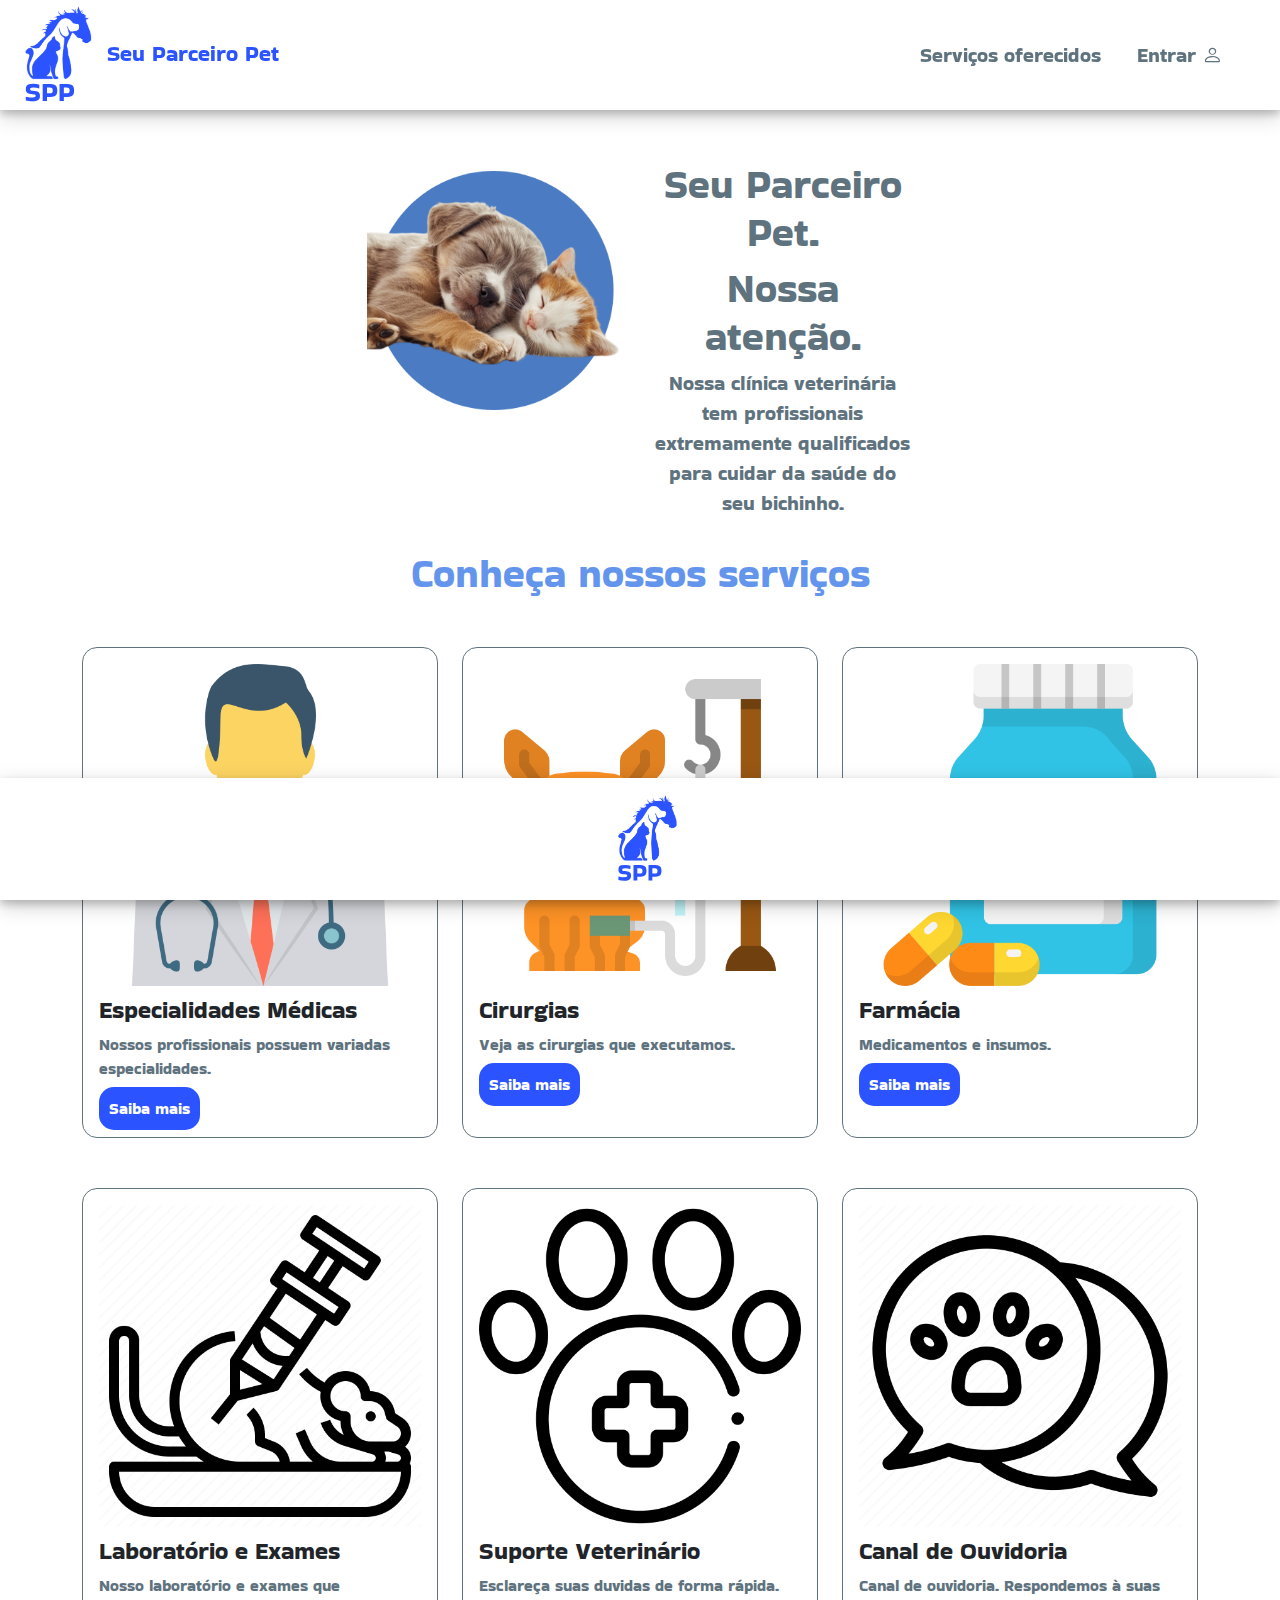
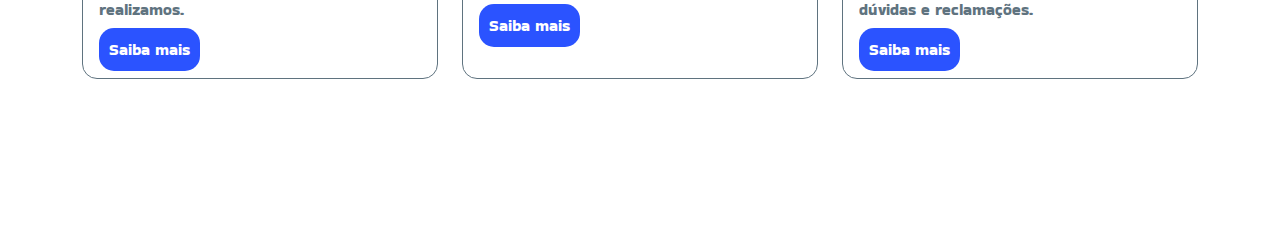
<file: index.html>
<!DOCTYPE html>
    <head>
        <title>Seu Parceiro Pet</title>
        <meta charset="UTF8">
        <link href="https://cdn.jsdelivr.net/npm/bootstrap@5.3.3/dist/css/bootstrap.min.css" rel="stylesheet" integrity="sha384-QWTKZyjpPEjISv5WaRU9OFeRpok6YctnYmDr5pNlyT2bRjXh0JMhjY6hW+ALEwIH" crossorigin="anonymous">
        <link rel="stylesheet" href="https://cdn.jsdelivr.net/npm/bootstrap-icons@1.11.3/font/bootstrap-icons.min.css">
        <link rel="stylesheet" href="styles.css">
        <link rel="icon" href="imagens/spp icone.svg">
        <link href='https://fonts.googleapis.com/css?family=Bakbak One' rel='stylesheet'>
    </head>
    <body>
        <nav class="navbar navbar-expand-lg sticky-top" id="nav" style="padding: 0px; margin: 0px;">
            <div class="container-fluid" style="padding: 0px; margin: 0px;">
                
                <a class="navbar-brand standard-font" href="index.html" style="color: #2b53ff; font-size: 22px">
                    <img src="imagens/seu parceiro pet final.svg" alt="Logo" height="100px" width="100px" class="align-text-middle">
                    Seu Parceiro Pet
                </a>

                <button class="navbar-toggler" type="button" data-bs-toggle="collapse" data-bs-target="#navbarItemList">
                    <span class="navbar-toggler-icon"></span>    
                </button>

                <div class="collapse navbar-collapse" id="navbarItemList">
                    <div class="navbar-nav ms-auto" style="margin-right: 40px;" id="nav-link-div"> 
                        <a class="nav-link standard-font" href="#servicos">Serviços oferecidos</a>
                        <a class="nav-link standard-font" href="login.html" id="loginElement">Entrar <i class="bi bi-person"></i></a>
                    </div>
                </div>

            </div>
        </nav>

        <div class="container">
            <div class="row text-center justify-content-center" style="margin-top: 50px;">
                <div class="col-3">
                    <img class="img-fluid" src="imagens/cachorro e gato dormindo.png" alt="Cachorro com gato desenho">
                </div>
                <div class="col-3">
                    <h1 class="standard-font">Seu Parceiro Pet.</h1>
                    <h1 class="standard-font">Nossa atenção.</h1>
                    <p class="fs-5 standard-font">Nossa clínica veterinária tem profissionais extremamente qualificados para cuidar da saúde do seu bichinho.
                    </p>
                </div>
            </div>

            <h1 class="text-center standard-font" style="color: cornflowerblue; margin: 15px;">Conheça nossos serviços</h1>

            <div class="row justify-content-center" style="margin-top: 50px;" id="servicos">

                <div class="col-4">

                    <div class="card services-card w-100 h-100">
                        <div class="card-body">
                            <img class="img-fluid" src="imagens/medico hospital.png" alt="Ícone de médico">
                            <h4 class="card-title standard-font" style="margin-top: 10px;">Especialidades Médicas</i></h4>
                            <p class="card-text standard-font">Nossos profissionais possuem variadas especialidades.</p>
                            <a class="services-about-button" href="#">Saiba mais</a>
                        </div>
                    </div>
                    
                </div>

                <div class="col-4">

                    <div class="card services-card w-100 h-100">
                        <div class="card-body">
                            <img class="img-fluid" src="imagens/cirurgia pet.png" alt="Ícone de cirurgia">
                            <h4 class="card-title standard-font" style="margin-top: 10px;">Cirurgias</i></h4>
                            <p class="card-text standard-font">Veja as cirurgias que executamos.</p>
                            <a class="services-about-button" href="#">Saiba mais</a>
                        </div>
                    </div>
                    
                </div>

                <div class="col-4">

                    <div class="card services-card w-100 h-100">
                        <div class="card-body">
                            <img class="img-fluid" src="imagens/pet farmacia.png" alt="Ícone de remédio">
                            <h4 class="card-title standard-font" style="margin-top: 10px;">Farmácia</i></h4>
                            <p class="card-text standard-font">Medicamentos e insumos.</p>
                            <a class="services-about-button" href="#">Saiba mais</a>
                        </div>
                    </div>
                    
                </div>
            
            </div>
            
            <div class="row justify-content-center" style="margin-top: 50px;">

                <div class="col-4">

                    <div class="card services-card w-100 h-100">
                        <div class="card-body">
                            <img class="img-fluid" src="imagens/exame pet.webp" alt="Ícone de exame">
                            <h4 class="card-title standard-font" style="margin-top: 10px;">Laboratório e Exames</i></h4>
                            <p class="card-text standard-font">Nosso laboratório e exames que realizamos.</p>
                            <a class="services-about-button" href="#">Saiba mais</a>
                        </div>
                    </div>
                    
                </div>

                <div class="col-4">

                    <div class="card services-card w-100 h-100">
                        <div class="card-body">
                            <img class="img-fluid" src="imagens/pet saude.png" alt="Ícone de suporte">
                            <h4 class="card-title standard-font" style="margin-top: 10px;">Suporte Veterinário</i></h4>
                            <p class="card-text standard-font">Esclareça suas duvidas de forma rápida.</p>
                            <a class="services-about-button" href="#">Saiba mais</a>
                        </div>
                    </div>
                    
                </div>

                <div class="col-4">

                    <div class="card services-card w-100 h-100">
                        <div class="card-body">
                            <img class="img-fluid" src="imagens/chat pet.webp" alt="Ícone de ouvidoria">
                            <h4 class="card-title standard-font" style="margin-top: 10px;">Canal de Ouvidoria</i></h4>
                            <p class="card-text standard-font">Canal de ouvidoria. Respondemos à suas dúvidas e reclamações.</p>
                            <a class="services-about-button" href="#">Saiba mais</a>
                        </div>
                    </div>
                    
                </div>

            </div>
            
        </div>

        <footer class="py-3 mt-5 text-center sticky-bottom" id="footer">
            <img class="img-fluid" src="imagens/seu parceiro pet final.svg" style="height: 10vh;">
        </footer>

        <script src="https://cdn.jsdelivr.net/npm/bootstrap@5.3.3/dist/js/bootstrap.bundle.min.js" integrity="sha384-YvpcrYf0tY3lHB60NNkmXc5s9fDVZLESaAA55NDzOxhy9GkcIdslK1eN7N6jIeHz" crossorigin="anonymous"></script>
        <script src="JavaScript/accountManager.js"></script>
    </body>
</html>
</file>
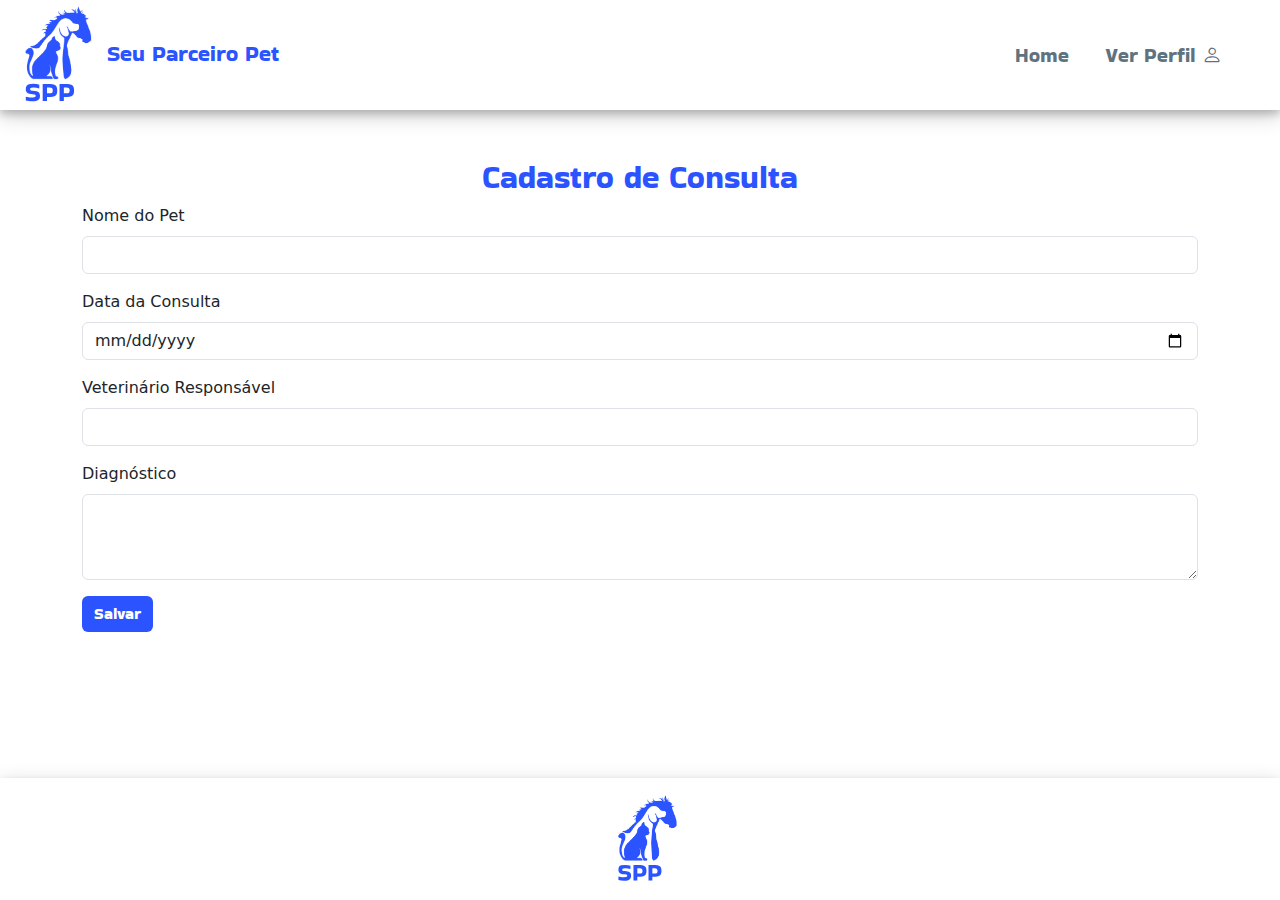
<file: add_consultation.html>
<!DOCTYPE html>
<html lang="pt-BR">
<head>
    <meta charset="UTF-8">
    <meta name="viewport" content="width=device-width, initial-scale=1.0">
    <title>Cadastro de Consulta - Seu Parceiro Pet</title>
    <link href="https://cdn.jsdelivr.net/npm/bootstrap@5.3.3/dist/css/bootstrap.min.css" rel="stylesheet" integrity="sha384-QWTKZyjpPEjISv5WaRU9OFeRpok6YctnYmDr5pNlyT2bRjXh0JMhjY6hW+ALEwIH" crossorigin="anonymous">
    <link rel="stylesheet" href="https://cdn.jsdelivr.net/npm/bootstrap-icons@1.11.3/font/bootstrap-icons.min.css">
    <link rel="stylesheet" href="styles.css">
    <link rel="icon" href="imagens/spp icone.svg">
    <link href='https://fonts.googleapis.com/css?family=Bakbak One' rel='stylesheet'>
</head>
<body>
    <nav class="navbar navbar-expand-lg sticky-top" style="padding: 0px; margin: 0px;">
        <div class="container-fluid" style="padding: 0px; margin: 0px;">
            
            <a class="navbar-brand standard-font" href="index.html" style="color: #2b53ff; font-size: 22px">
                <img src="imagens/seu parceiro pet final.svg" alt="Logo" height="100px" width="100px" class="align-text-middle">
                Seu Parceiro Pet
            </a>

            <button class="navbar-toggler" type="button" data-bs-toggle="collapse" data-bs-target="#navbarItemList">
                <span class="navbar-toggler-icon"></span>    
            </button>

            <div class="collapse navbar-collapse" id="navbarItemList">
                <div class="navbar-nav ms-auto" style="margin-right: 40px;" id="nav-link-div"> 
                    <a class="nav-link standard-font" href="index.html" >Home</a>
                    <a class="nav-link standard-font" href="profile.html" id="profileElement">Ver Perfil <i class="bi bi-person"></i> </a>
                </div>
            </div>

        </div>
    </nav>

    <div class="container mt-5">
        <h2 class="text-center standard-font" style="color: #2b53ff;">Cadastro de Consulta</h2>
        <form>
            <div class="mb-3">
                <label class="form-label">Nome do Pet</label>
                <input type="text" class="form-control" required>
            </div>
            <div class="mb-3">
                <label class="form-label">Data da Consulta</label>
                <input type="date" class="form-control" required>
            </div>
            <div class="mb-3">
                <label class="form-label">Veterinário Responsável</label>
                <input type="text" class="form-control">
            </div>
            <div class="mb-3">
                <label class="form-label">Diagnóstico</label>
                <textarea class="form-control" rows="3"></textarea>
            </div>
            <button type="submit" class="btn btn-primary standard-font" style="background-color: #2b53ff; border: none;">Salvar</button>
        </form>
    </div>

    <footer class="py-3 mt-5 text-center fixed-bottom" id="footer">
        <img class="img-fluid" src="imagens/seu parceiro pet final.svg" style="height: 10vh;">
    </footer>

    <script src="https://cdn.jsdelivr.net/npm/bootstrap@5.3.3/dist/js/bootstrap.bundle.min.js"></script>
</body>
</html>
</file>
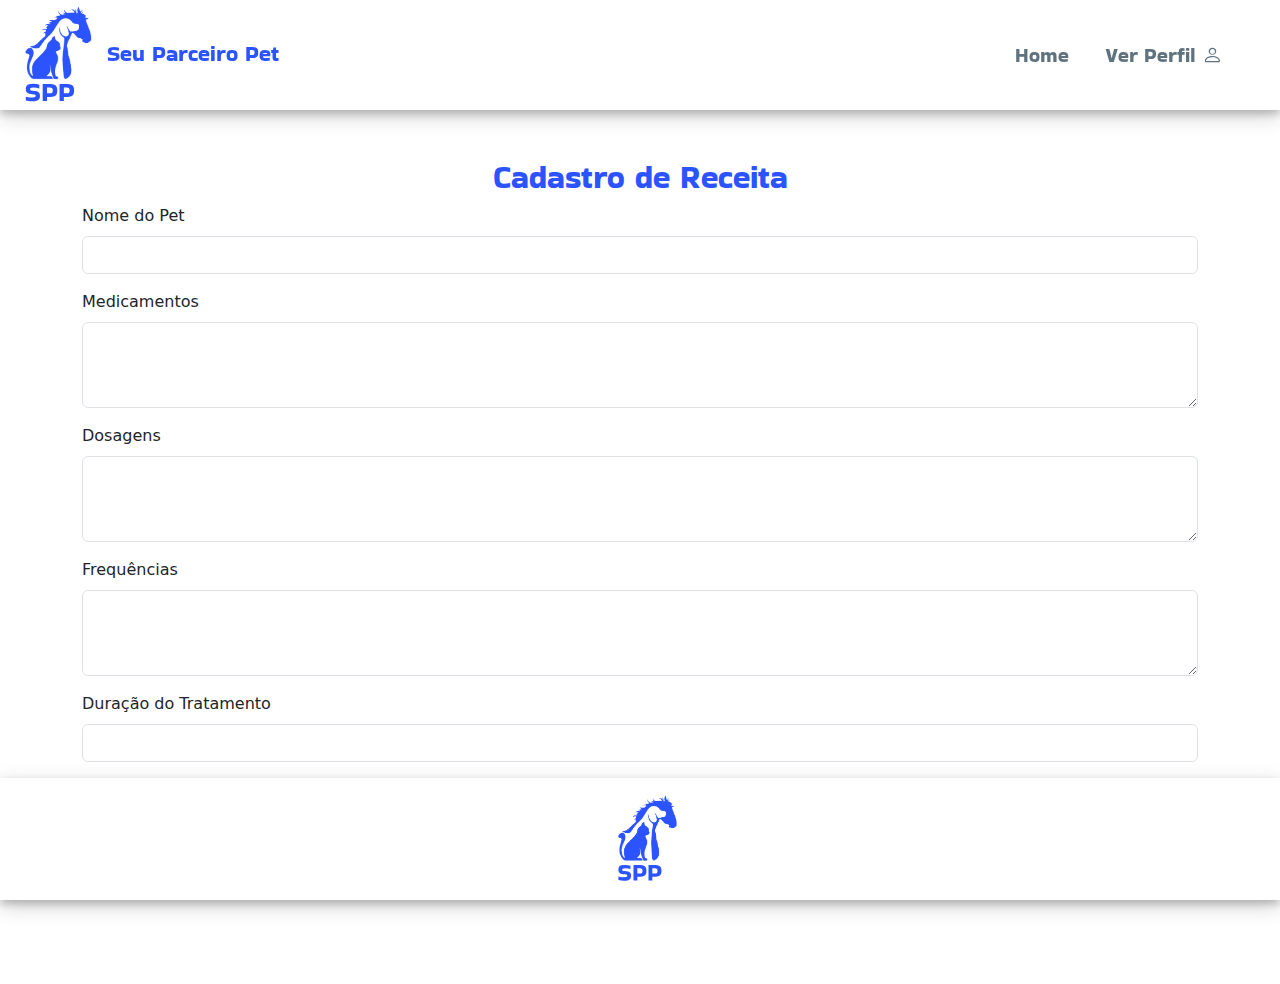
<file: add_medicine.html>
<!DOCTYPE html>
<html lang="pt-BR">
<head>
    <meta charset="UTF-8">
    <meta name="viewport" content="width=device-width, initial-scale=1.0">
    <title>Cadastro de Receita - Seu Parceiro Pet</title>
    <link href="https://cdn.jsdelivr.net/npm/bootstrap@5.3.3/dist/css/bootstrap.min.css" rel="stylesheet" integrity="sha384-QWTKZyjpPEjISv5WaRU9OFeRpok6YctnYmDr5pNlyT2bRjXh0JMhjY6hW+ALEwIH" crossorigin="anonymous">
    <link rel="stylesheet" href="https://cdn.jsdelivr.net/npm/bootstrap-icons@1.11.3/font/bootstrap-icons.min.css">
    <link rel="stylesheet" href="styles.css">
    <link rel="icon" href="imagens/spp icone.svg">
    <link href='https://fonts.googleapis.com/css?family=Bakbak One' rel='stylesheet'>
</head>
<body>
    <nav class="navbar navbar-expand-lg sticky-top" style="padding: 0px; margin: 0px;">
        <div class="container-fluid" style="padding: 0px; margin: 0px;">
            
            <a class="navbar-brand standard-font" href="index.html" style="color: #2b53ff; font-size: 22px">
                <img src="imagens/seu parceiro pet final.svg" alt="Logo" height="100px" width="100px" class="align-text-middle">
                Seu Parceiro Pet
            </a>

            <button class="navbar-toggler" type="button" data-bs-toggle="collapse" data-bs-target="#navbarItemList">
                <span class="navbar-toggler-icon"></span>    
            </button>

            <div class="collapse navbar-collapse" id="navbarItemList">
                <div class="navbar-nav ms-auto" style="margin-right: 40px;" id="nav-link-div"> 
                    <a class="nav-link standard-font" href="index.html" >Home</a>
                    <a class="nav-link standard-font" href="profile.html" id="profileElement">Ver Perfil <i class="bi bi-person"></i> </a>
                </div>
            </div>

        </div>
    </nav>

    <div class="container mt-5">
        <h2 class="text-center standard-font" style="color: #2b53ff;">Cadastro de Receita</h2>
        <form>
            <div class="mb-3">
                <label class="form-label">Nome do Pet</label>
                <input type="text" class="form-control" required>
            </div>
            <div class="mb-3">
                <label class="form-label">Medicamentos</label>
                <textarea class="form-control" rows="3"></textarea>
            </div>
            <div class="mb-3">
                <label class="form-label">Dosagens</label>
                <textarea class="form-control" rows="3"></textarea>
            </div>
            <div class="mb-3">
                <label class="form-label">Frequências</label>
                <textarea class="form-control" rows="3"></textarea>
            </div>
            <div class="mb-3">
                <label class="form-label">Duração do Tratamento</label>
                <input type="text" class="form-control">
            </div>
            <button type="submit" class="btn btn-primary standard-font" style="background-color: #2b53ff; border: none;">Salvar</button>
        </form>
    </div>

    <footer class="py-3 mt-5 text-center sticky-bottom" id="footer">
        <img class="img-fluid" src="imagens/seu parceiro pet final.svg" style="height: 10vh;">
    </footer>

    <script src="https://cdn.jsdelivr.net/npm/bootstrap@5.3.3/dist/js/bootstrap.bundle.min.js"></script>
</body>
</html>
</file>
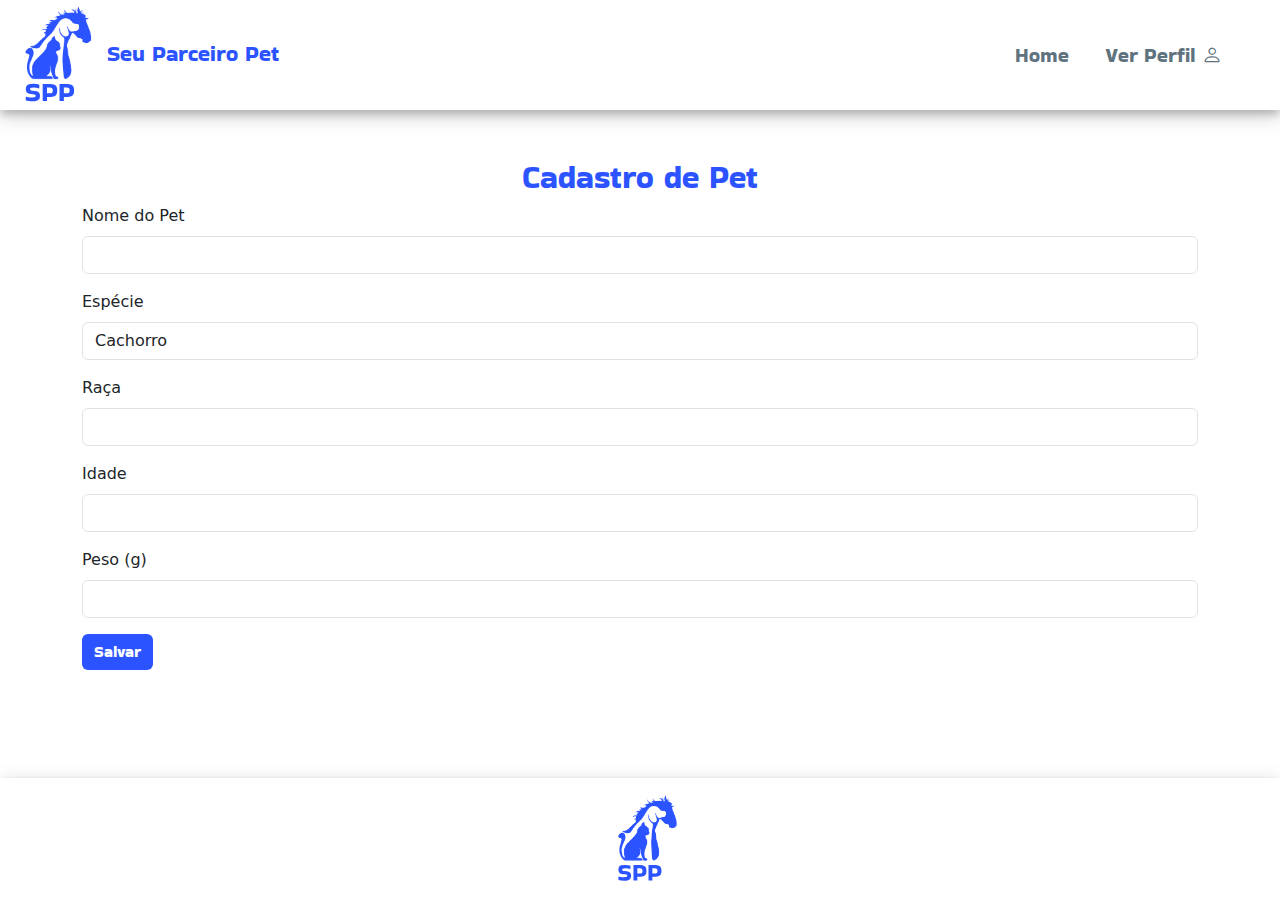
<file: add_pet.html>
<!DOCTYPE html>
<html lang="pt-BR">
<head>
    <meta charset="UTF-8">
    <meta name="viewport" content="width=device-width, initial-scale=1.0">
    <title>Cadastro de Pet - Seu Parceiro Pet</title>
    <link href="https://cdn.jsdelivr.net/npm/bootstrap@5.3.3/dist/css/bootstrap.min.css" rel="stylesheet" integrity="sha384-QWTKZyjpPEjISv5WaRU9OFeRpok6YctnYmDr5pNlyT2bRjXh0JMhjY6hW+ALEwIH" crossorigin="anonymous">
    <link rel="stylesheet" href="https://cdn.jsdelivr.net/npm/bootstrap-icons@1.11.3/font/bootstrap-icons.min.css">
    <link rel="stylesheet" href="styles.css">
    <link rel="icon" href="imagens/spp icone.svg">
    <link href='https://fonts.googleapis.com/css?family=Bakbak One' rel='stylesheet'>
</head>
<body>
    <nav class="navbar navbar-expand-lg sticky-top" style="padding: 0px; margin: 0px;">
        <div class="container-fluid" style="padding: 0px; margin: 0px;">
            
            <a class="navbar-brand standard-font" href="index.html" style="color: #2b53ff; font-size: 22px">
                <img src="imagens/seu parceiro pet final.svg" alt="Logo" height="100px" width="100px" class="align-text-middle">
                Seu Parceiro Pet
            </a>

            <button class="navbar-toggler" type="button" data-bs-toggle="collapse" data-bs-target="#navbarItemList">
                <span class="navbar-toggler-icon"></span>    
            </button>

            <div class="collapse navbar-collapse" id="navbarItemList">
                <div class="navbar-nav ms-auto" style="margin-right: 40px;" id="nav-link-div"> 
                    <a class="nav-link standard-font" href="index.html" >Home</a>
                    <a class="nav-link standard-font" href="profile.html" id="profileElement">Ver Perfil <i class="bi bi-person"></i> </a>
                </div>
            </div>

        </div>
    </nav>

    <div class="container mt-5">
        <h2 class="text-center standard-font" style="color: #2b53ff;">Cadastro de Pet</h2>
        <form>
            <div class="mb-3">
                <label class="form-label">Nome do Pet</label>
                <input type="text" class="form-control" required>
            </div>
            <div class="mb-3">
                <label class="form-label">Espécie</label>
                <select class="form-control">
                    <option>Cachorro</option>
                    <option>Gato</option>
                    <option>Outro</option>
                </select>
            </div>
            <div class="mb-3">
                <label class="form-label">Raça</label>
                <input type="text" class="form-control">
            </div>
            <div class="mb-3">
                <label class="form-label">Idade</label>
                <input type="number" class="form-control" required>
            </div>
            <div class="mb-3">
                <label class="form-label">Peso (g)</label>
                <input type="text" class="form-control">
            </div>
            <button type="submit" class="btn btn-primary standard-font" style="background-color: #2b53ff; border: none;">Salvar</button>
        </form>
    </div>

    <footer class="py-3 mt-5 text-center fixed-bottom" id="footer">
        <img class="img-fluid" src="imagens/seu parceiro pet final.svg" style="height: 10vh;">
    </footer>

    <script src="https://cdn.jsdelivr.net/npm/bootstrap@5.3.3/dist/js/bootstrap.bundle.min.js"></script>
</body>
</html>
</file>
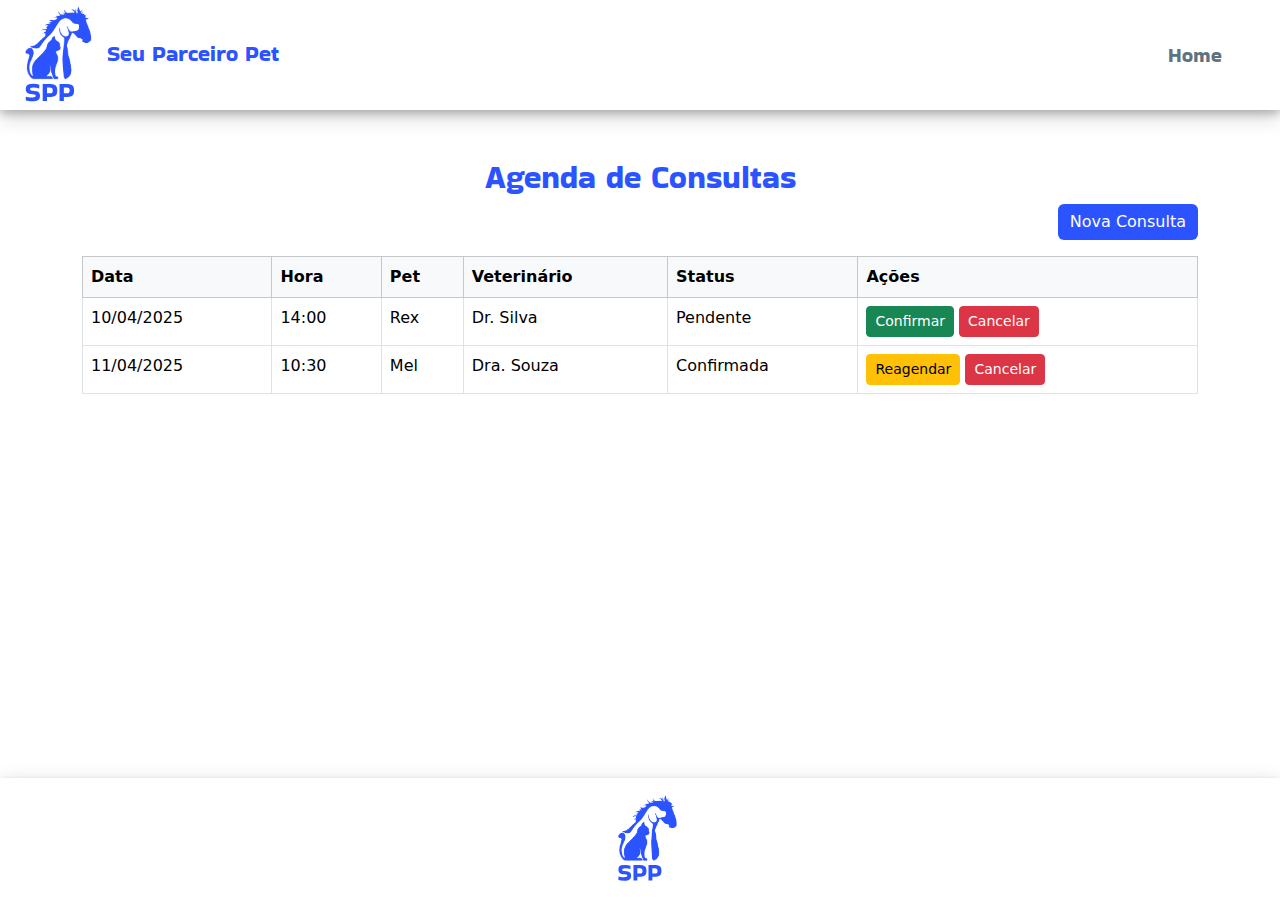
<file: consultation_agenda.html>
<!DOCTYPE html>
<html lang="pt-BR">
<head>
    <meta charset="UTF-8">
    <meta name="viewport" content="width=device-width, initial-scale=1.0">
    <title>Dashboard de Consultas - Seu Parceiro Pet</title>
    <link href="https://cdn.jsdelivr.net/npm/bootstrap@5.3.3/dist/css/bootstrap.min.css" rel="stylesheet" integrity="sha384-QWTKZyjpPEjISv5WaRU9OFeRpok6YctnYmDr5pNlyT2bRjXh0JMhjY6hW+ALEwIH" crossorigin="anonymous">
    <link rel="stylesheet" href="https://cdn.jsdelivr.net/npm/bootstrap-icons@1.11.3/font/bootstrap-icons.min.css">
    <link rel="stylesheet" href="styles.css">
    <link rel="icon" href="imagens/spp icone.svg">
    <link href='https://fonts.googleapis.com/css?family=Bakbak One' rel='stylesheet'>
</head>
<body>
    <nav class="navbar navbar-expand-lg sticky-top" style="padding: 0px; margin: 0px;">
        <div class="container-fluid" style="padding: 0px; margin: 0px;">
            
            <a class="navbar-brand standard-font" href="index.html" style="color: #2b53ff; font-size: 22px">
                <img src="imagens/seu parceiro pet final.svg" alt="Logo" height="100px" width="100px" class="align-text-middle">
                Seu Parceiro Pet
            </a>

            <button class="navbar-toggler" type="button" data-bs-toggle="collapse" data-bs-target="#navbarItemList">
                <span class="navbar-toggler-icon"></span>    
            </button>

            <div class="collapse navbar-collapse" id="navbarItemList">
                <div class="navbar-nav ms-auto" style="margin-right: 40px;" id="nav-link-div"> 
                    <a class="nav-link standard-font" href="index.html" >Home</a>
                </div>
            </div>

        </div>
    </nav>

    <div class="container mt-5">
        <h2 class="text-center standard-font" style="color: #2b53ff;">Agenda de Consultas</h2>
        
        <div class="text-end mb-3">
            <a href="add_consultation.html" class="btn btn-primary" style="background-color: #2b53ff; border: none;">Nova Consulta</a>
        </div>

        <table class="table table-bordered">
            <thead class="table-light">
                <tr>
                    <th>Data</th>
                    <th>Hora</th>
                    <th>Pet</th>
                    <th>Veterinário</th>
                    <th>Status</th>
                    <th>Ações</th>
                </tr>
            </thead>
            <tbody>
                <tr>
                    <td>10/04/2025</td>
                    <td>14:00</td>
                    <td>Rex</td>
                    <td>Dr. Silva</td>
                    <td>Pendente</td>
                    <td>
                        <button class="btn btn-success btn-sm">Confirmar</button>
                        <button class="btn btn-danger btn-sm">Cancelar</button>
                    </td>
                </tr>
                <tr>
                    <td>11/04/2025</td>
                    <td>10:30</td>
                    <td>Mel</td>
                    <td>Dra. Souza</td>
                    <td>Confirmada</td>
                    <td>
                        <button class="btn btn-warning btn-sm">Reagendar</button>
                        <button class="btn btn-danger btn-sm">Cancelar</button>
                    </td>
                </tr>
            </tbody>
        </table>
    </div>

    <footer class="py-3 mt-5 text-center fixed-bottom" id="footer">
        <img class="img-fluid" src="imagens/seu parceiro pet final.svg" style="height: 10vh;">
    </footer>
    
    <script src="https://cdn.jsdelivr.net/npm/bootstrap@5.3.3/dist/js/bootstrap.bundle.min.js"></script>
</body>
</html>
</file>
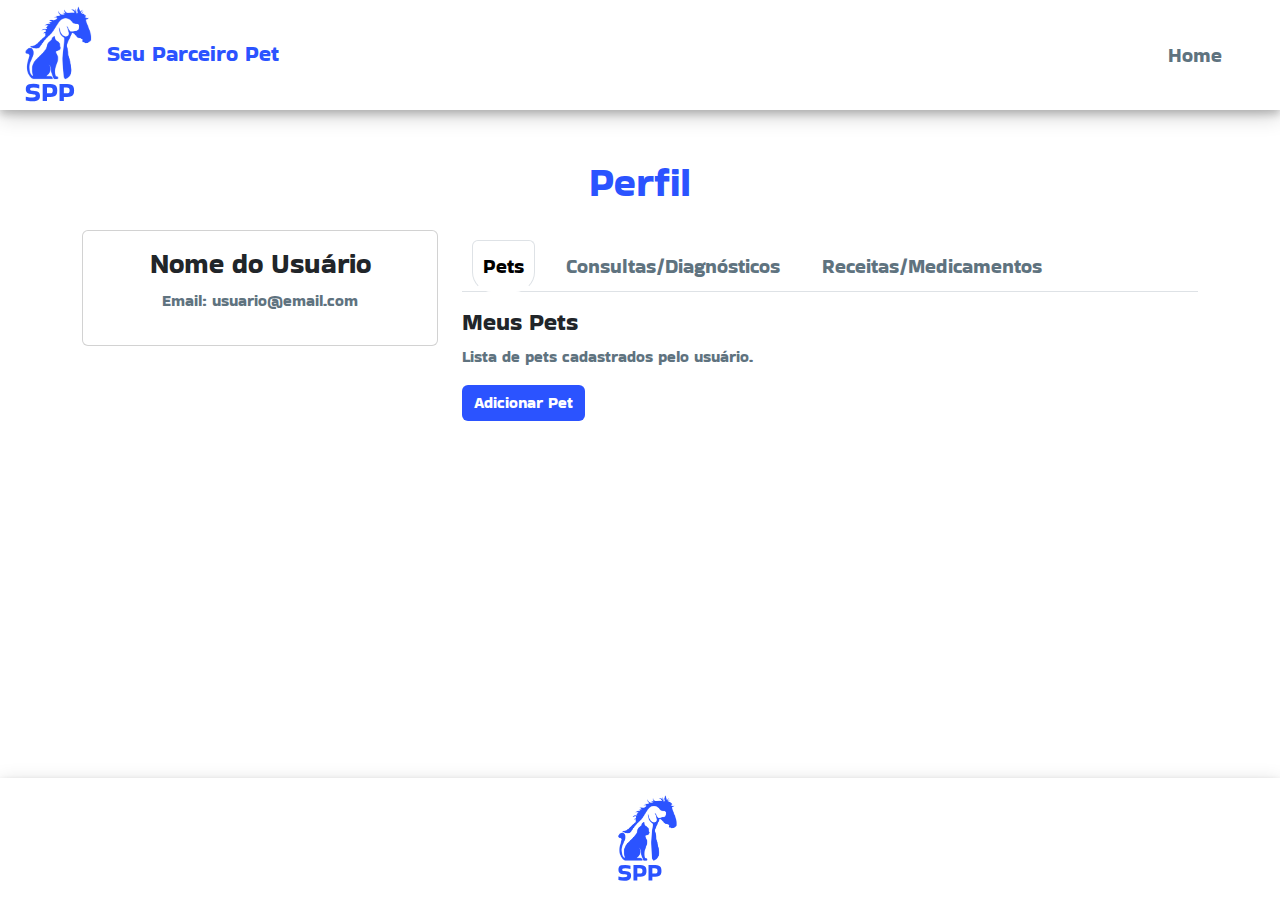
<file: profile.html>
<!DOCTYPE html>
<html lang="pt-BR">
<head>
    <meta charset="UTF-8">
    <meta name="viewport" content="width=device-width, initial-scale=1.0">
    <title>Perfil do Usuário - Seu Parceiro Pet</title>
    <link href="https://cdn.jsdelivr.net/npm/bootstrap@5.3.3/dist/css/bootstrap.min.css" rel="stylesheet" integrity="sha384-QWTKZyjpPEjISv5WaRU9OFeRpok6YctnYmDr5pNlyT2bRjXh0JMhjY6hW+ALEwIH" crossorigin="anonymous">
    <link rel="stylesheet" href="https://cdn.jsdelivr.net/npm/bootstrap-icons@1.11.3/font/bootstrap-icons.min.css">
    <link rel="stylesheet" href="styles.css">
    <link rel="icon" href="imagens/spp icone.svg">
    <link href='https://fonts.googleapis.com/css?family=Bakbak One' rel='stylesheet'>
</head>
<body>
    <nav class="navbar navbar-expand-lg sticky-top" style="padding: 0px; margin: 0px;">
        <div class="container-fluid" style="padding: 0px; margin: 0px;">
            
            <a class="navbar-brand standard-font" href="index.html" style="color: #2b53ff; font-size: 22px">
                <img src="imagens/seu parceiro pet final.svg" alt="Logo" height="100px" width="100px" class="align-text-middle">
                Seu Parceiro Pet
            </a>

            <button class="navbar-toggler" type="button" data-bs-toggle="collapse" data-bs-target="#navbarItemList">
                <span class="navbar-toggler-icon"></span>    
            </button>

            <div class="collapse navbar-collapse" id="navbarItemList">
                <div class="navbar-nav ms-auto" style="margin-right: 40px;" id="nav-link-div"> 
                    <a class="nav-link standard-font" href="index.html" >Home</a>
                </div>
            </div>

        </div>
    </nav>
    
    <div class="container mt-5">
        <h1 class="text-center standard-font" style="color: #2b53ff;">Perfil</h1>
        <div class="row mt-4">
            <div class="col-md-4">
                <div class="card text-center">
                    <div class="card-body">
                        <h3 class="standard-font">Nome do Usuário</h3>
                        <p class="standard-font">Email: usuario@email.com</p>
                    </div>
                </div>
            </div>
            <div class="col-md-8">
                <ul class="nav nav-tabs">
                    <li class="nav-item">
                        <a class="nav-link active standard-font" data-bs-toggle="tab" href="#pets">Pets</a>
                    </li>
                    <li class="nav-item">
                        <a class="nav-link standard-font" data-bs-toggle="tab" href="#consultas">Consultas/Diagnósticos</a>
                    </li>
                    <li class="nav-item">
                        <a class="nav-link standard-font" data-bs-toggle="tab" href="#receitas">Receitas/Medicamentos</a>
                    </li>
                </ul>
                <div class="tab-content mt-3">
                    <div class="tab-pane fade show active" id="pets">
                        <h4 class="standard-font">Meus Pets</h4>
                        <p class="standard-font">Lista de pets cadastrados pelo usuário.</p>
                        <a href="add_pet.html" class="btn btn-primary standard-font" style="background-color: #2b53ff; border: none;">Adicionar Pet</a>
                    </div>
                    <div class="tab-pane fade" id="consultas">
                        <h4 class="standard-font">Consultas e Diagnósticos</h4>
                        <p class="standard-font">Histórico de consultas e diagnósticos veterinários.</p>
                        <a href="add_consultation.html" class="btn btn-primary standard-font" style="background-color: #2b53ff; border: none;">Adicionar Consulta</a>
                    </div>
                    <div class="tab-pane fade" id="receitas">
                        <h4 class="standard-font">Receitas e Medicamentos</h4>
                        <p class="standard-font">Prescrições médicas e medicamentos recomendados.</p>
                        <a href="add_medicine.html" class="btn btn-primary standard-font" style="background-color: #2b53ff; border: none;">Adicionar Receita</a>
                    </div>
                </div>
            </div>
        </div>
    </div>
    
    <footer class="py-3 mt-5 text-center fixed-bottom" id="footer">
        <img class="img-fluid" src="imagens/seu parceiro pet final.svg" style="height: 10vh;">
    </footer>
    
    <script src="https://cdn.jsdelivr.net/npm/bootstrap@5.3.3/dist/js/bootstrap.bundle.min.js"></script>
</body>
</html>
</file>
<file: styles.css>
html {
    scroll-behavior: smooth;
}

nav {
    background-color: white;
    box-shadow: 0 4px 8px 0 rgba(0, 0, 0, 0.2), 0 6px 20px 0 rgba(0, 0, 0, 0.19);
}

body {
    background-color: white;
}

h1 {
    color: #5f737f;
}

p {
    color: #5f737f;

}

.standard-font {
    font-family: "Bakbak One";
}

.nav-link {
    border-radius: 20px 20px 20px 20px;
    color: #5f737f;
    font-size: 20px;
    padding: 10px;
    margin: 10px;
}

.navbar-toggler {
    margin: 10px;
}

.nav-link:hover {
    border-radius: 20px 20px 20px 20px;
    background-color: #cee6f3;
    color: #2b53ff;
}

.services-about-button {
    color: white;
    font-family: "Bakbak One";
    border-radius: 15px 15px 15px 15px;
    background-color: #2b53ff;
    padding: 10px;
    text-decoration: none;
    transition: all .25s;
}

.services-about-button:hover {
    background-color: #5271ff;
}

.services-card {
    border-color: #5f737f;
    border-radius: 15px;
    transition: all .25s;

}

.services-card:hover {
    scale: 1.05;
    box-shadow: 0 4px 8px 0 rgba(0, 0, 0, 0.2), 0 6px 20px 0 rgba(0, 0, 0, 0.19);
}

footer {
    box-shadow: 0 4px 8px 0 rgba(0, 0, 0, 0.2), 0 6px 20px 0 rgba(0, 0, 0, 0.19);
    background-color: white;
}

.login-button {
    color: white;
    font-family: "Bakbak One";
    border-radius: 12px 12px 12px 12px;
    background-color: #2b53ff;
    padding: 10px;
    text-decoration: none;
    transition: all .25s;
}

.login-button:hover {
    background-color: #5271ff;
}

.toast {
    bottom: 15px;
    right: 15px;
    z-index: 99999;
}
</file>
